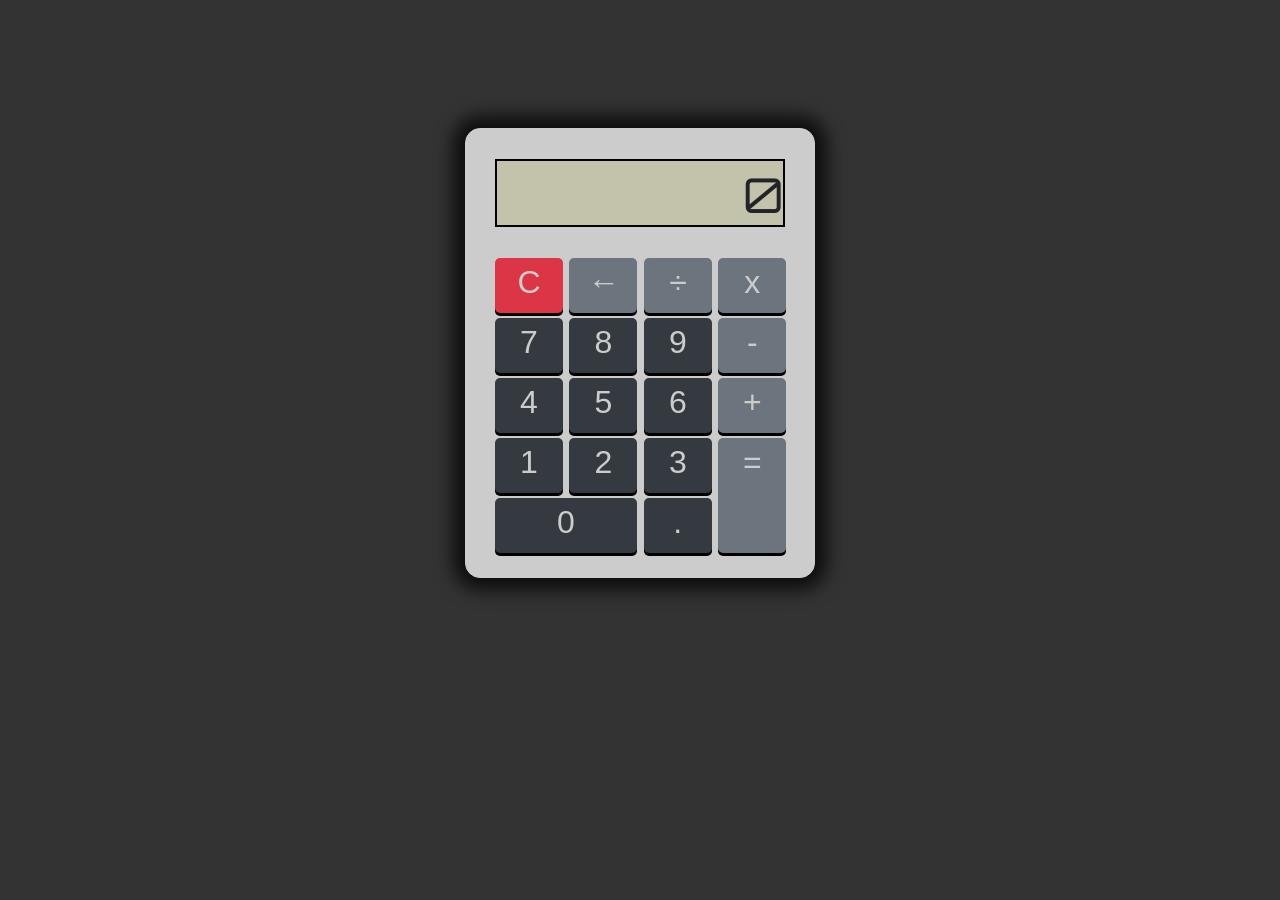
<file: calculator/index.html>
<!doctype html>
<html>
    <head>
        <!--Meta Tags-->
        <meta charset="utf-8">
        <meta name="viewport" content="width=device-width, initial-scale=1, shrink-to-fit=no">
        <!--Bootstrap CSS-->
        <link rel="stylesheet" href="https://stackpath.bootstrapcdn.com/bootstrap/4.1.0/css/bootstrap.min.css" integrity="sha384-9gVQ4dYFwwWSjIDZnLEWnxCjeSWFphJiwGPXr1jddIhOegiu1FwO5qRGvFXOdJZ4" crossorigin="anonymous">
        <link rel="stylesheet" href="style.css">
        <title>Calculator</title>
    </head>
    <body>
        <!--Container-->
        <div class="container">
            <div class="row">
                <div class="col-12">
                    <div class="screen text-right">0</div>
                    <div class="buttons">
                        <div class="firstRow">
                            <div class="button clear bg-danger">C</div>
                            <div class="button backspace bg-secondary">&larr;</div>
                            <div class="button divide bg-secondary">&divide;</div>
                            <div class="button multiply bg-secondary">x</div> 
                        </div>
                        <div class="secondRow">
                            <div class="button seven bg-dark">7</div>
                            <div class="button eight bg-dark">8</div>
                            <div class="button nine bg-dark">9</div>
                            <div class="button minus bg-secondary">-</div>
                        </div>
                        <div class="thirdRow">
                            <div class="button four bg-dark">4</div>
                            <div class="button five bg-dark">5</div>
                            <div class="button six bg-dark">6</div>
                            <div class="button plus bg-secondary">+</div>
                        </div>
                        <div class="fourthRow">
                            <div class="button one bg-dark">1</div>
                            <div class="button two bg-dark">2</div>
                            <div class="button three bg-dark">3</div>
                            <div class="button equal bg-secondary">=</div>
                        </div>
                        <div class="fifthRow">
                            <div class="button zero bg-dark">0</div>
                            <div class="button dot bg-dark">.</div>
                        </div>
                    </div>
                </div>
            </div>
        </div>
        <!--jQuery-->
        <script src="https://ajax.googleapis.com/ajax/libs/jquery/3.3.1/jquery.min.js"></script>
        <script src="script.js"></script>
    </body>
</html>
</file>
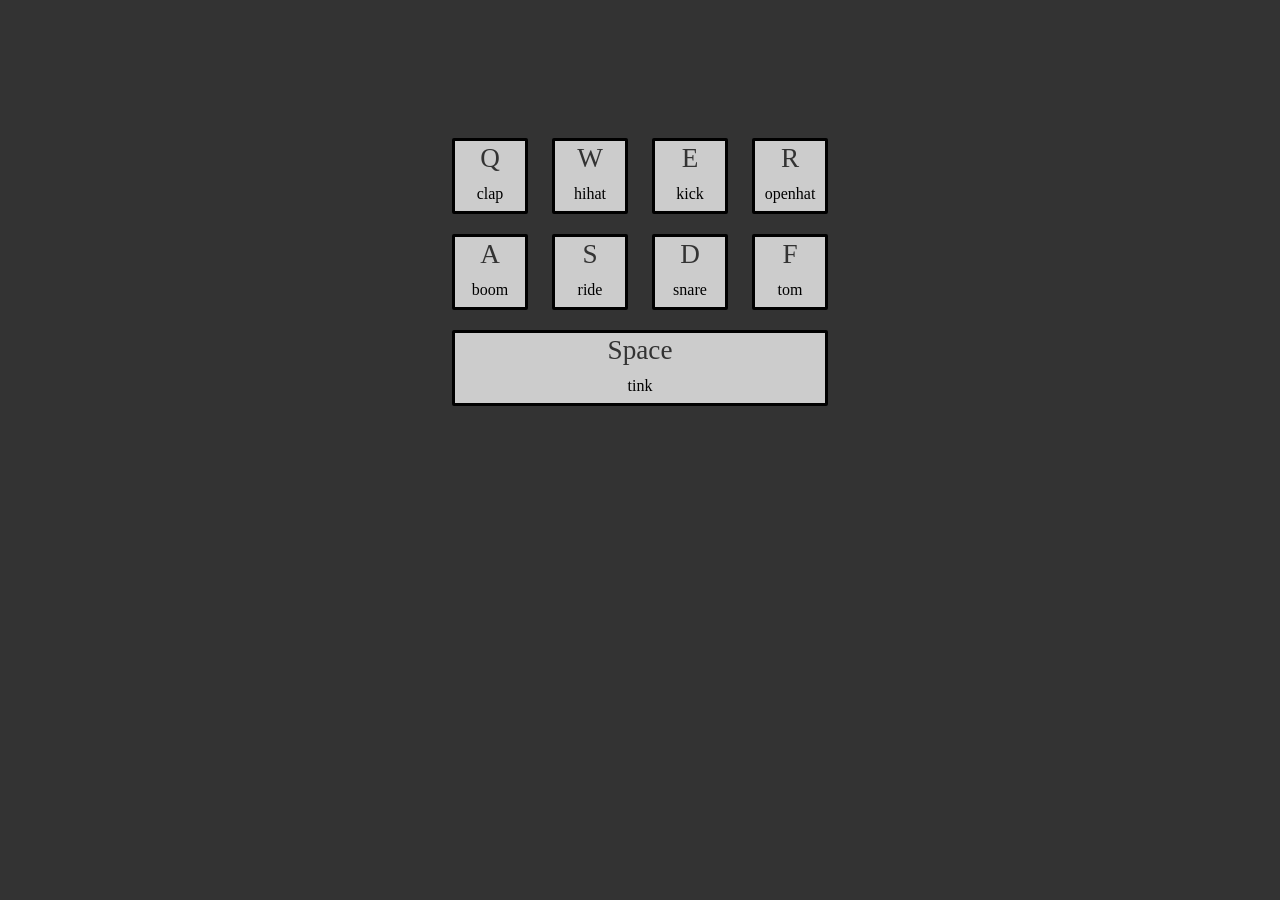
<file: drum/index.html>
<!doctype html>
<html>
    <head>
        <meta charset="utf-8">
        <meta name="viewport" content="width=device-width, initial-scale=1, shrink-to-fit=no">
        <link rel="stylesheet" href="style.css"></link>
        <title>JavaScript Drum Kit</title>
    </head>
    <body>
        <div class="container">
            <div class="button" id="clap">
                <div class="keybind">Q</div>
                <div class="name">clap</div>
            </div>
            <div class="button" id="hihat">
                <div class="keybind">W</div>
                <div class="name">hihat</div>
            </div>
            <div class="button" id="kick">
                <div class="keybind">E</div>
                <div class="name">kick</div>
            </div>
            <div class="button" id="openhat">
                <div class="keybind">R</div>
                <div class="name">openhat</div>
            </div>
            <div class="button" id="boom">
                <div class="keybind">A</div>
                <div class="name">boom</div>
            </div>
            <div class="button" id="ride">
                <div class="keybind">S</div>
                <div class="name">ride</div>
            </div>
            <div class="button" id="snare">
                <div class="keybind">D</div>
                <div class="name">snare</div>
            </div>
            <div class="button" id="tom">
                <div class="keybind">F</div>
                <div class="name">tom</div>
            </div>
            <div class="button" id="tink">
                <div class="keybind">Space</div>
                <div class="name">tink</div>
            </div>
        </div>
        <script src="script.js"></script>
    </body>
</html>
</file>
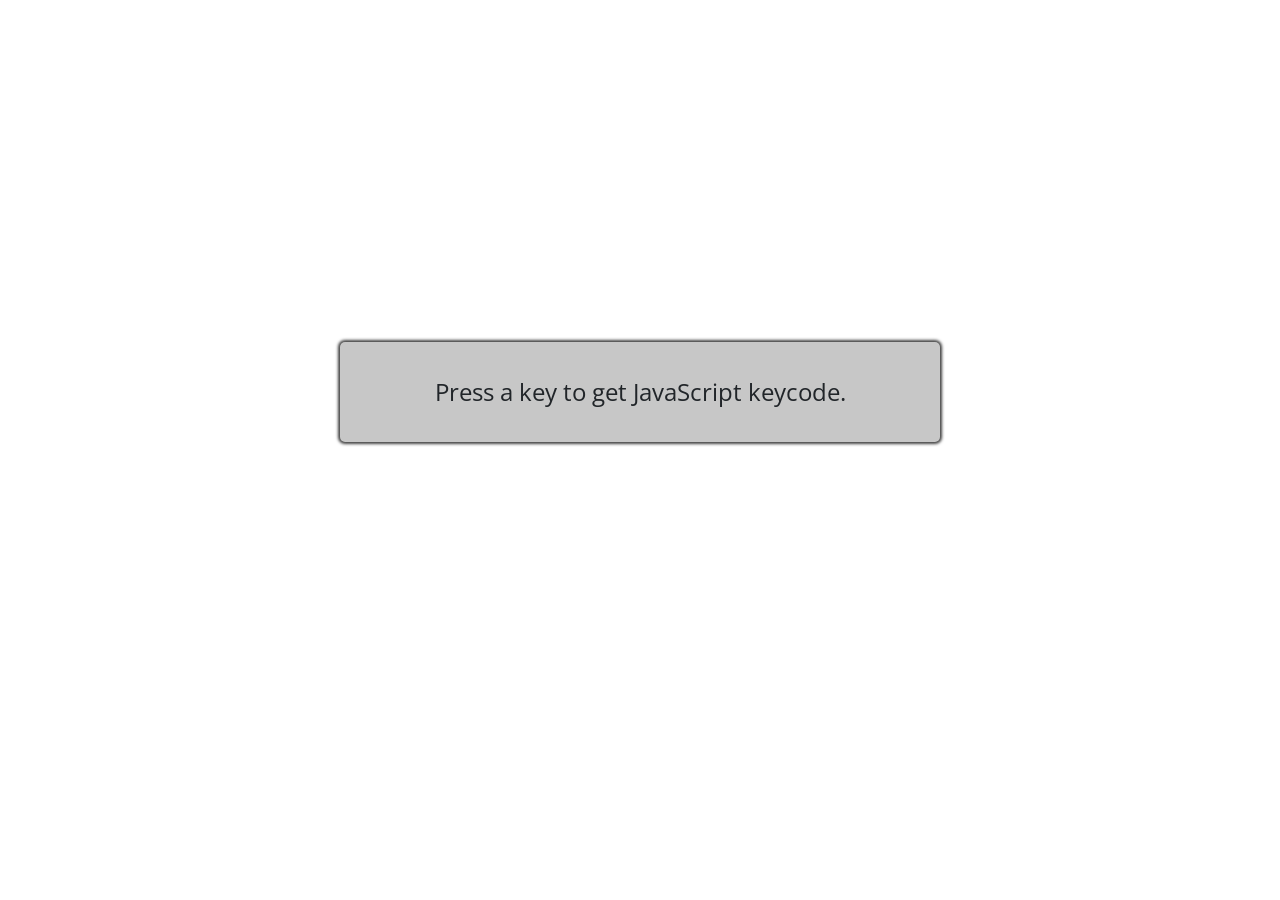
<file: keycodes/index.html>
<!doctype html>
<html lang="en">
    <head>
        <!-- Meta Tags -->
        <meta charset="utf-8">
        <meta name="viewport" content="width=device-width, initial-scale=1">
        <!-- Bootstrap CSS -->
        <link rel="stylesheet" href="https://stackpath.bootstrapcdn.com/bootstrap/4.1.0/css/bootstrap.min.css" integrity="sha384-9gVQ4dYFwwWSjIDZnLEWnxCjeSWFphJiwGPXr1jddIhOegiu1FwO5qRGvFXOdJZ4" crossorigin="anonymous">
        <link rel="stylesheet" href="style.css"></link>
        <title>JavaScript KeyCodes</title>
    </head>
    <body>
        <div class="container">
            <div class="row">
                <div class="col-12">
                    <div class="code"></div>
                    <div class="codeName">Press a key to get JavaScript keycode.</div>
                </div>
            </div>
        </div>
        <!-- JavaScript -->
        <!-- jQuery -->
        <script src="https://ajax.googleapis.com/ajax/libs/jquery/3.3.1/jquery.min.js"></script>
        <!-- popper.js -->
        <script src="https://cdnjs.cloudflare.com/ajax/libs/popper.js/1.14.0/umd/popper.min.js" integrity="sha384-cs/chFZiN24E4KMATLdqdvsezGxaGsi4hLGOzlXwp5UZB1LY//20VyM2taTB4QvJ" crossorigin="anonymous"></script>
        <!-- Bootstrap.js -->
        <script src="https://stackpath.bootstrapcdn.com/bootstrap/4.1.0/js/bootstrap.min.js" integrity="sha384-uefMccjFJAIv6A+rW+L4AHf99KvxDjWSu1z9VI8SKNVmz4sk7buKt/6v9KI65qnm" crossorigin="anonymous"></script>
        <script src="script.js"></script>
    </body>
</html>
</file>
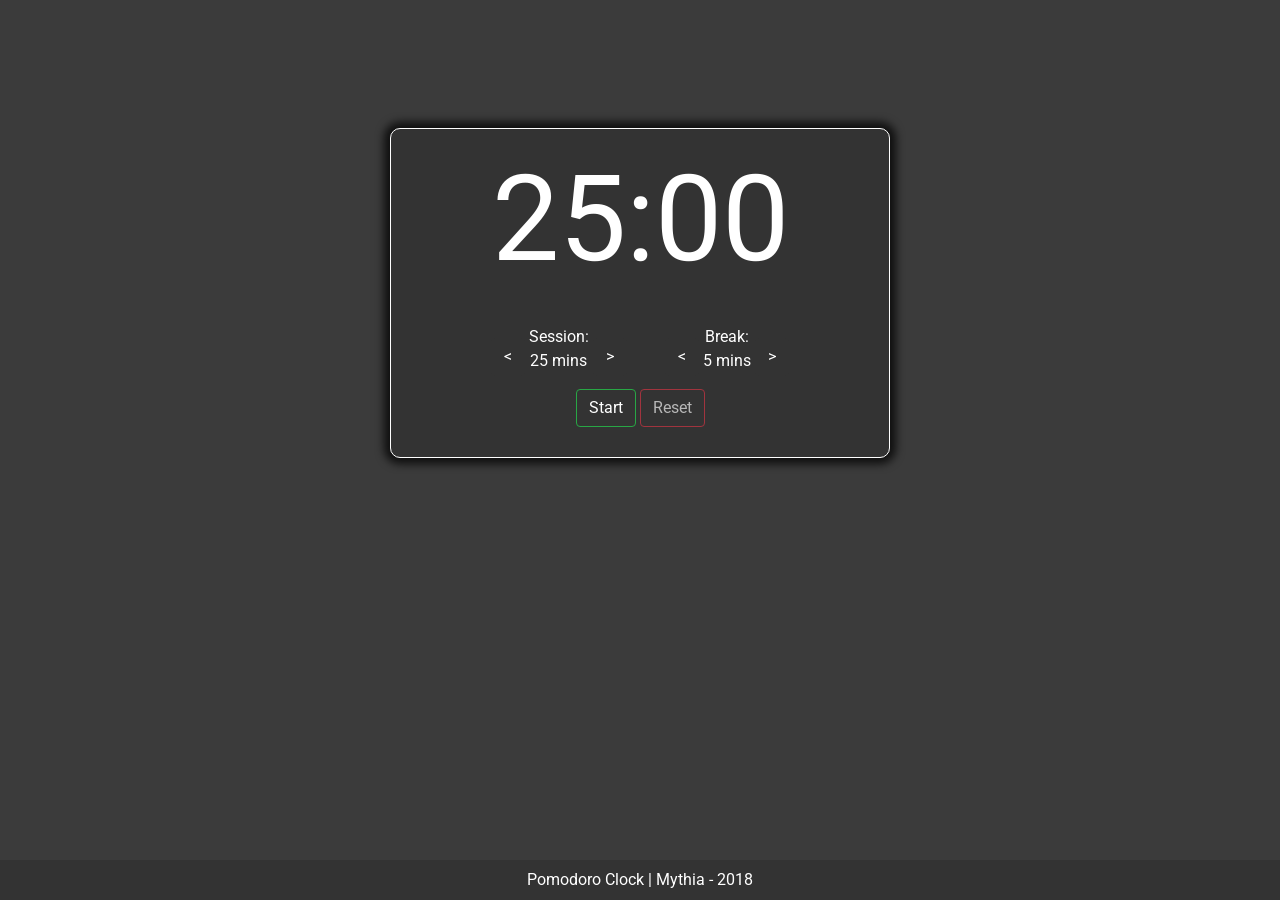
<file: pomodoro/index.html>
<!DOCTYPE html>
<html>
    <head>
        <link rel="stylesheet" href="https://maxcdn.bootstrapcdn.com/bootstrap/4.0.0/css/bootstrap.min.css" integrity="sha384-Gn5384xqQ1aoWXA+058RXPxPg6fy4IWvTNh0E263XmFcJlSAwiGgFAW/dAiS6JXm" crossorigin="anonymous">
        <link rel="stylesheet" href="style.css">
        <title>Pomodoro Clock</title>
    </head>
    <body>
        <div id="container">
            <p id="timerText"></p>
            <div id="buttons">                   
                <div id="sessionButton">
                    <button class="btn" id="sessionDecrease"><</button>
                    <p id="sessionText"></p>
                    <button class="btn" id="sessionIncrease">></button>
                </div>
                <div id="breakButton">
                    <button class="btn" id="breakDecrease"><</button>
                    <p id="breakText"></p>
                    <button class="btn" id="breakIncrease">></button>
                </div>
            </div>
            <button class="btn btn-success" id="start">Start</button>
            <button class="btn btn-danger" id="reset">Reset</button>    
        </div>
        <footer class="footer">
                <div class="container text-center">
                  <span >Pomodoro Clock | Mythia - 2018</span>
                </div>
        </footer>
        <script src="https://ajax.googleapis.com/ajax/libs/jquery/3.3.1/jquery.min.js"></script>
        <script src="script.js"></script>
          
    </body>
</html>
</file>
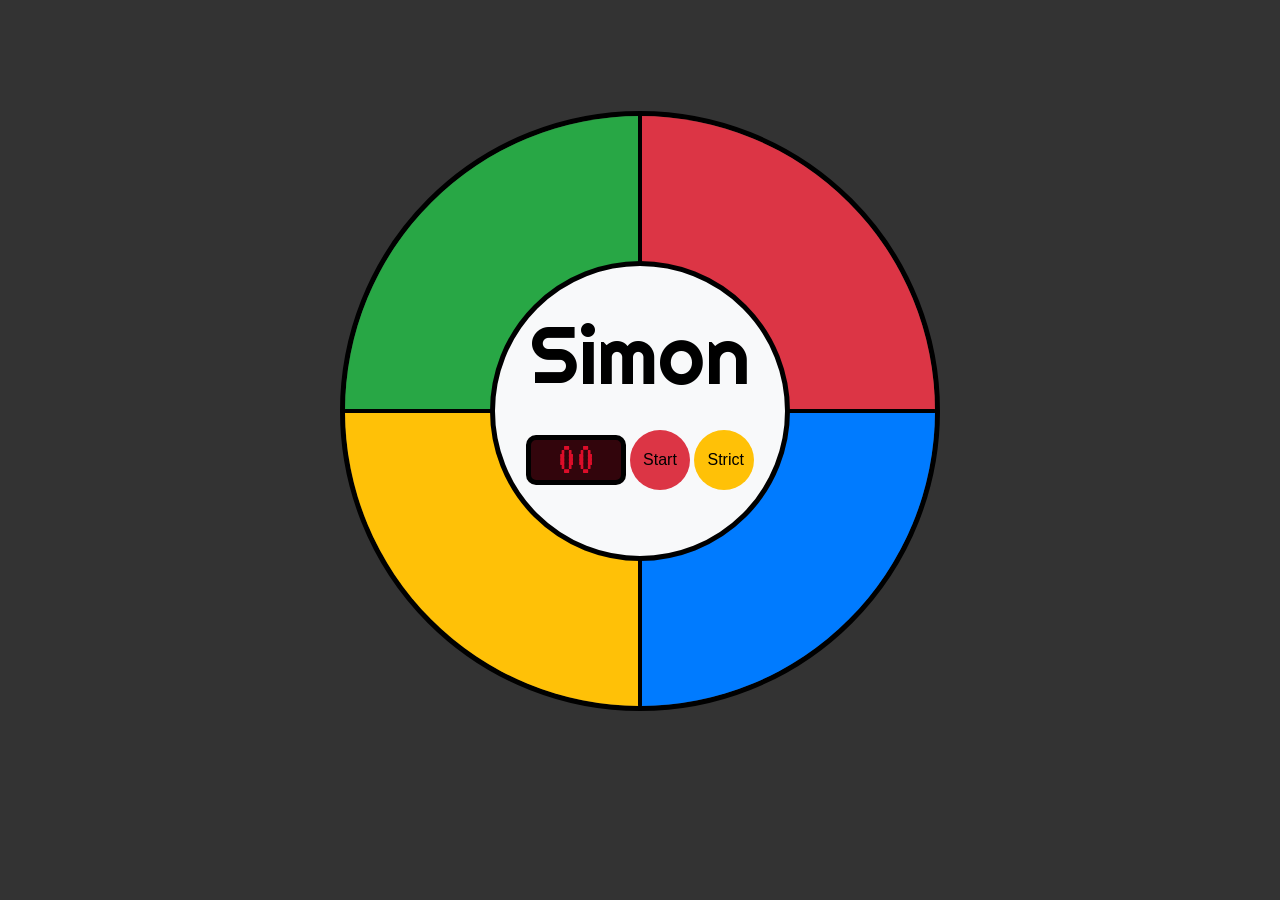
<file: simon/index.html>
<!DOCTYPE html>
<html>
    <head>
        <link rel="stylesheet" href="https://stackpath.bootstrapcdn.com/bootstrap/4.1.0/css/bootstrap.min.css" integrity="sha384-9gVQ4dYFwwWSjIDZnLEWnxCjeSWFphJiwGPXr1jddIhOegiu1FwO5qRGvFXOdJZ4" crossorigin="anonymous">
        <link rel="stylesheet" href="animate.css">
        <link rel="stylesheet" href="style.css">
        <title>Simon Gaem</title>
    </head>
    <body>
        <div class="container">
            <div class="row">
                <div class="col-12">
                    <div id="main">
                        <div id="outerButtons">
                            <div class="outerBox" id="green"></div>
                            <div class="outerBox" id="red"></div>
                            <div class="outerBox" id="yellow"></div>
                            <div class="outerBox" id="blue"></div>
                        </div>
                        <div class="bg-light" id="centerMain">
                            <p id="simonLogo">Simon</p>
                            <div class="text-center" id="centerButtons">                                
                                <div class="d-inline-block" id="screen"><p id="screenText"></p></div>
                                <button class="btn d-inline-block bg-danger" id="start">Start</button>
                                <button class="btn d-inline-block bg-warning" id="strict">Strict</button>
                            </div>                                                      
                        </div>
                    </div>
                </div>
            </div>
        </div>
        <script src="https://ajax.googleapis.com/ajax/libs/jquery/3.3.1/jquery.min.js"></script>
        <script src="script.js"></script> 
    </body>
</html>
</file>
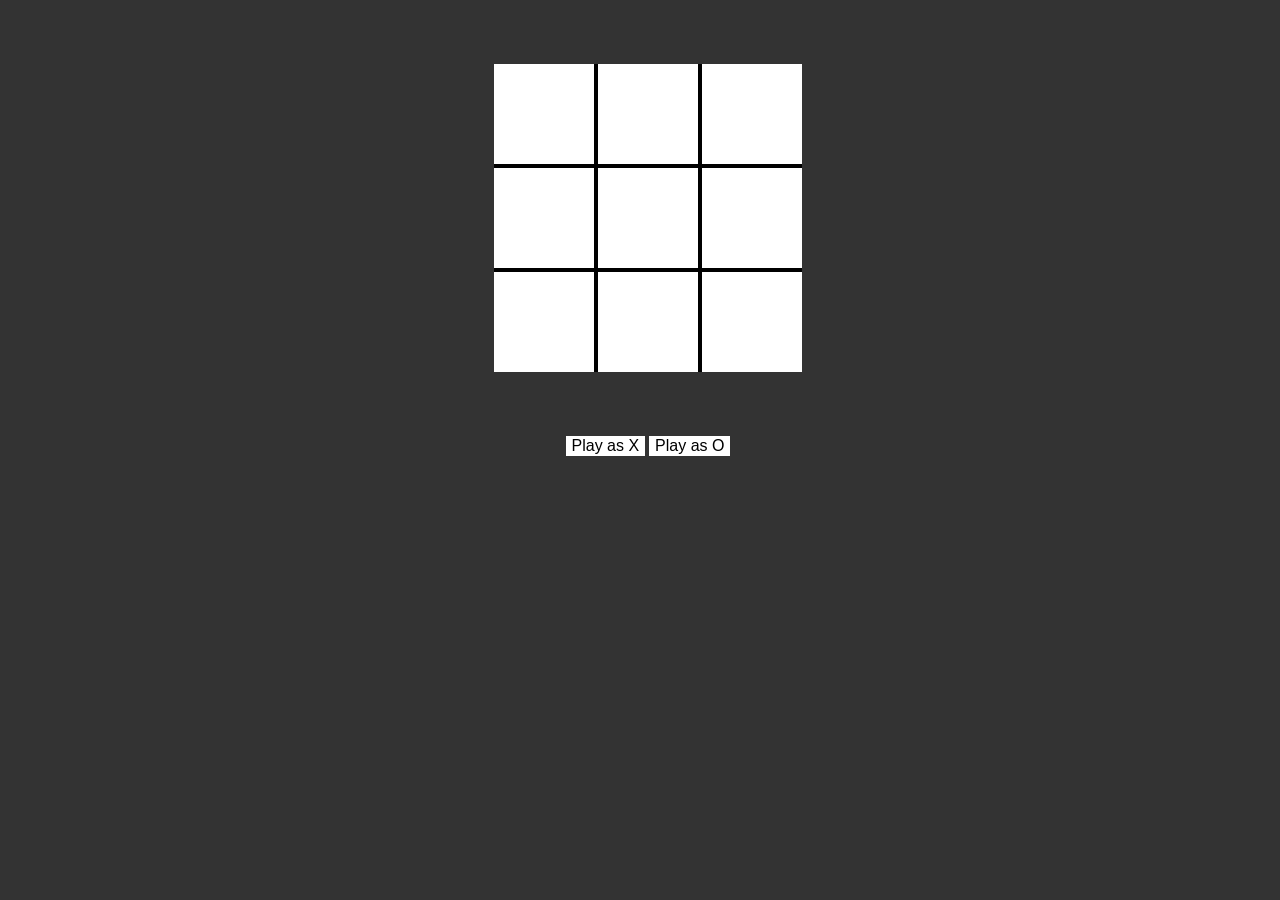
<file: tictactoe/index.html>
<!DOCTYPE html>
<html>
    <head>
        
        <link rel="stylesheet" href="style.css">
        <title>Tic Tac Toe</title>
    </head>
    <body>
        <div id="buttons">
            <button class="board" id="top-left"></button>
            <button class="board" id="top-center"></button>
            <button class="board" id="top-right"></button>
            <button class="board" id="center-left"></button>
            <button class="board" id="center"></button>
            <button class="board" id="center-right"></button>
            <button class="board" id="bot-left"></button>
            <button class="board" id="bot-center"></button>
            <button class="board" id="bot-right"></button>
        </div>
        <div id="selector">
            <button id="x">Play as X</button>
            <button id="o">Play as O</button>
        </div>
        <script src="https://ajax.googleapis.com/ajax/libs/jquery/3.3.1/jquery.min.js"></script>
        <script src="script.js"></script> 
    </body>
</html>
</file>
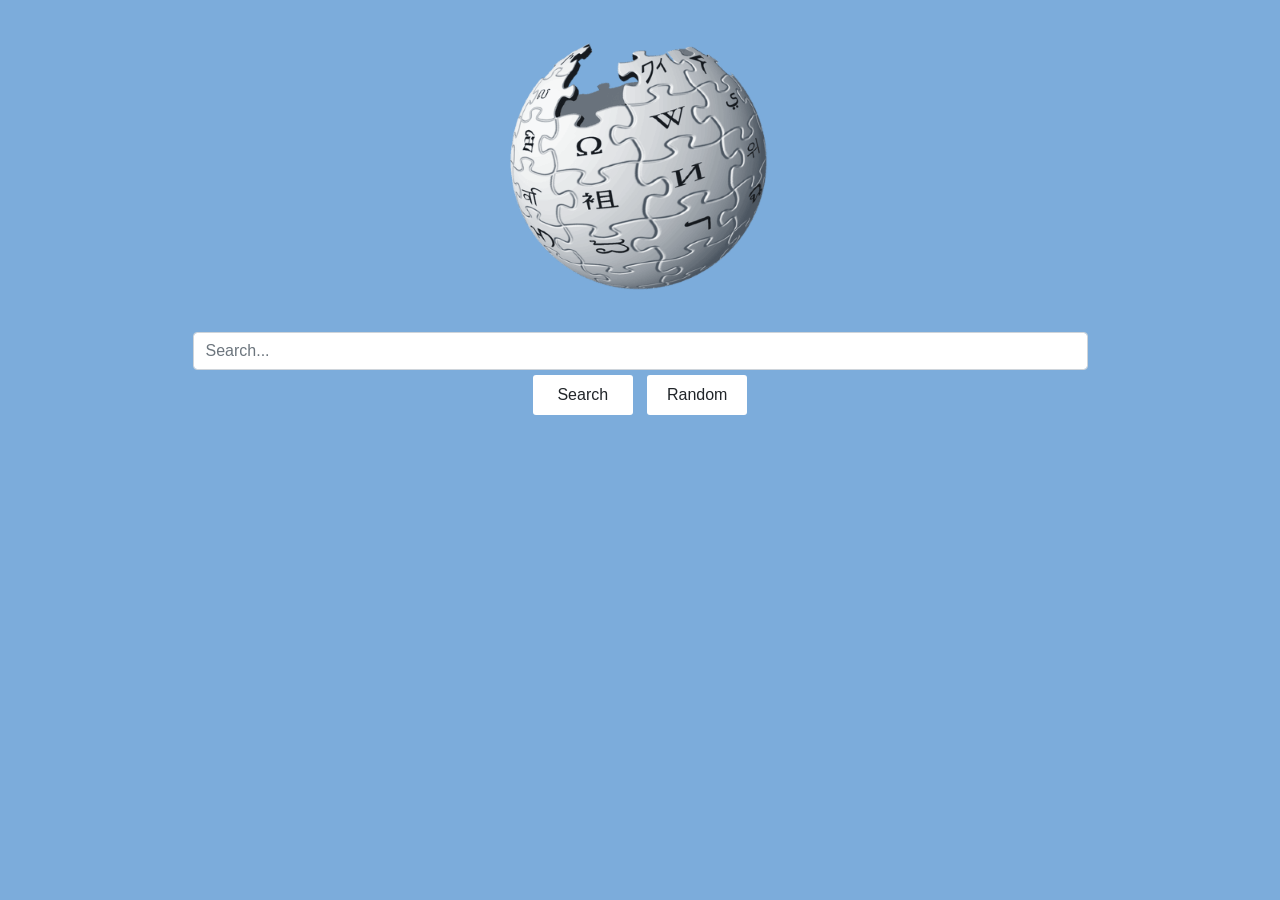
<file: wiki/index.html>
<!doctype html>
<html>
    <head>
        <!--Meta Tags-->
        <meta charset="utf-8">
        <meta name="viewport" content="width=device-width, initial-scale=1, shrink-to-fit=no">
        <!--Bootstrap CSS-->
        <link rel="stylesheet" href="https://stackpath.bootstrapcdn.com/bootstrap/4.1.0/css/bootstrap.min.css" integrity="sha384-9gVQ4dYFwwWSjIDZnLEWnxCjeSWFphJiwGPXr1jddIhOegiu1FwO5qRGvFXOdJZ4" crossorigin="anonymous">
        <link rel="stylesheet" href="style.css">
        <title>Wikipedia Search</title>
    </head>
    <body>
        <div class="container">
            <div class="row">
                <div class="col-12">
                    <div class="logo text-center">
                        <img src="wiki.png" alt="Wikipedia Logo" class="img-fluid" >
                    </div>
                    <div class="searchBox col-10"><input class="form-control" placeholder="Search..."></div>                    
                    <div class="buttons text-center">
                        <div class="button search">Search</div>
                        <div class="button random">Random</div>
                    </div>
                    <div class="result">
                        <ul></ul>
                    </div>
                </div>
            </div>
        </div>
        <script src="https://ajax.googleapis.com/ajax/libs/jquery/3.3.1/jquery.min.js"></script>

        <script src="script.js"></script>
    </body>
</html>
</file>
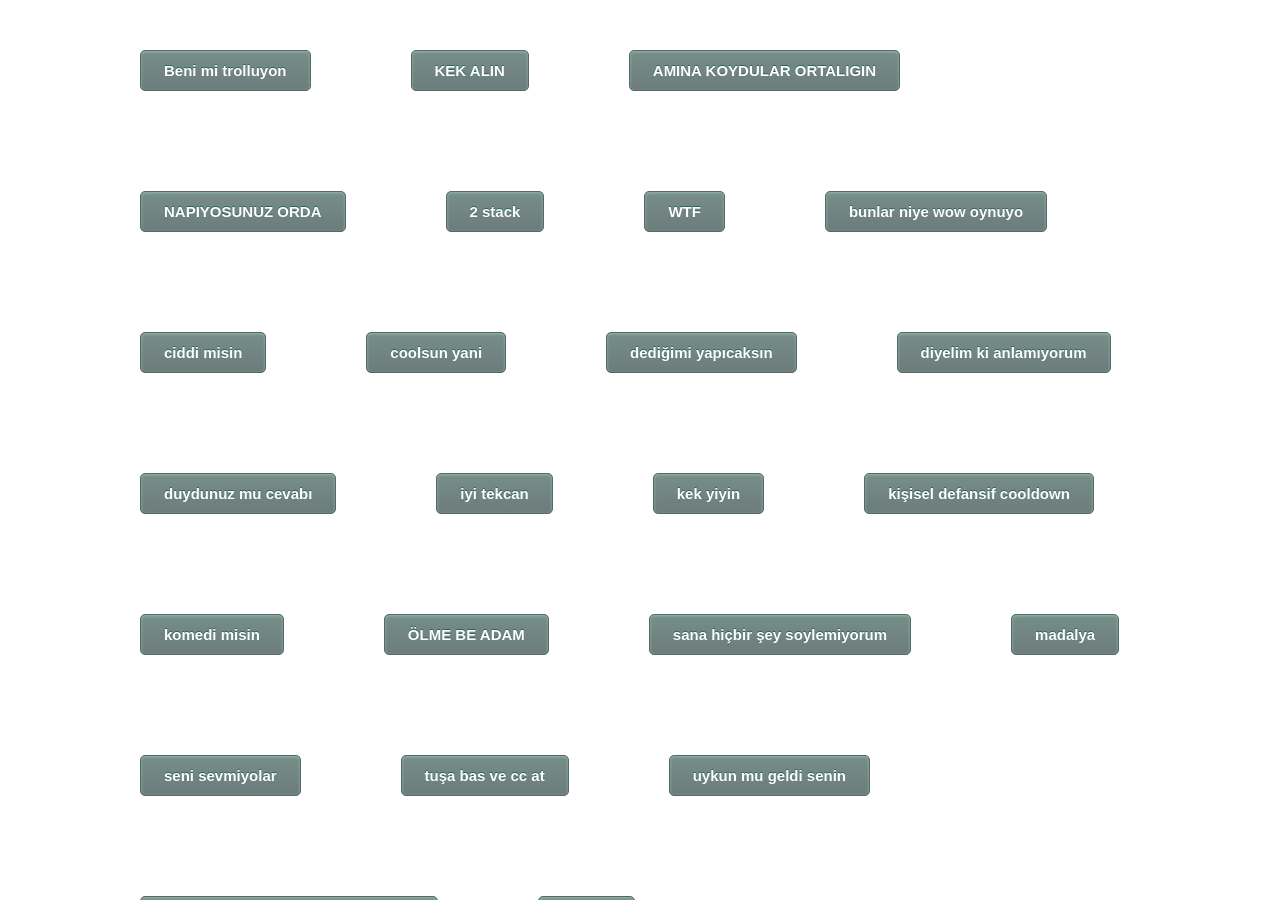
<file: old/kekye/index.html>
<!DOCTYPE html>
<html>

<style>

.dd{
    line-height:40px;
    display: table;
    position:fixed;
    padding:0;
    margin:0;
    top:0;
    left:0;
    width: 100%;
    height: 100%;
}
.button{
    background:#F00;
    display: table-cell;
}

.dd button{
	-moz-box-shadow:inset 0px 1px 3px 0px #91b8b3;
	-webkit-box-shadow:inset 0px 1px 3px 0px #91b8b3;
	box-shadow:inset 0px 1px 3px 0px #91b8b3;
	background:-webkit-gradient(linear, left top, left bottom, color-stop(0.05, #768d87), color-stop(1, #6c7c7c));
	background:-moz-linear-gradient(top, #768d87 5%, #6c7c7c 100%);
	background:-webkit-linear-gradient(top, #768d87 5%, #6c7c7c 100%);
	background:-o-linear-gradient(top, #768d87 5%, #6c7c7c 100%);
	background:-ms-linear-gradient(top, #768d87 5%, #6c7c7c 100%);
	background:linear-gradient(to bottom, #768d87 5%, #6c7c7c 100%);
	filter:progid:DXImageTransform.Microsoft.gradient(startColorstr='#768d87', endColorstr='#6c7c7c',GradientType=0);
	background-color:#768d87;
	-moz-border-radius:5px;
	-webkit-border-radius:5px;
	border-radius:5px;
	border:1px solid #566963;
	display:inline-block;
	cursor:pointer;
	color:#ffffff;
	font-family:Arial;
	font-size:15px;
	font-weight:bold;
	padding:11px 23px;
	text-decoration:none;
	text-shadow:0px -1px 0px #2b665e;
	margin:50px;
}
.dd button:hover {
	background:-webkit-gradient(linear, left top, left bottom, color-stop(0.05, #6c7c7c), color-stop(1, #768d87));
	background:-moz-linear-gradient(top, #6c7c7c 5%, #768d87 100%);
	background:-webkit-linear-gradient(top, #6c7c7c 5%, #768d87 100%);
	background:-o-linear-gradient(top, #6c7c7c 5%, #768d87 100%);
	background:-ms-linear-gradient(top, #6c7c7c 5%, #768d87 100%);
	background:linear-gradient(to bottom, #6c7c7c 5%, #768d87 100%);
	filter:progid:DXImageTransform.Microsoft.gradient(startColorstr='#6c7c7c', endColorstr='#768d87',GradientType=0);
	background-color:#6c7c7c;
}
.dd button:active {
	position:relative;
	top:1px;
}
.dd {
	padding-left: 90px;
	padding-right: 50px;
	padding-bottom: 20px;
	background-image: url("http://www.fotografindir.net/wp-content/uploads/2014/10/At-resimleri-twitter.jpg");
	height: 100%; 
	width: 90%; 
	background-position: right -20px top -70px;
    background-repeat: no-repeat;
    background-size: cover;
}
  

</style>
	<div class = "dd" >

	<button onclick="audioPlay('audio1')">Beni mi trolluyon</button>
	<audio id="audio1" src="audio/beni mi trollüyon.mp3" ></audio>

	<button onclick="audioPlay('audio2')">KEK ALIN</button>
	<audio id="audio2" src="audio/KEK ALIN (mp3cut.net).mp3" ></audio>

	<button onclick="audioPlay('audio3')">AMINA KOYDULAR ORTALIGIN</button>
	<audio id="audio3" src="audio/AMINA KOYDULAR ORTALIGIN (mp3cut.net).mp3" ></audio>

	<button onclick="audioPlay('audio4')">NAPIYOSUNUZ ORDA</button>
	<audio id="audio4" src="audio/NAPIYOSUNUZ ORDA (mp3cut.net).mp3" ></audio>

	<button onclick="audioPlay('audio5')">2 stack</button>
	<audio id="audio5" src="audio/2 stack (mp3cut.net).mp3" ></audio>

	<button onclick="audioPlay('audio7')">WTF</button>
	<audio id="audio7" src="audio/WTF (mp3cut.net).mp3" ></audio>

	<button onclick="audioPlay('audio8')">bunlar niye wow oynuyo</button>
	<audio id="audio8" src="audio/bunlar niye wow oynuyo (mp3cut.net).mp3" ></audio>

	<button onclick="audioPlay('audio9')">ciddi misin</button>
	<audio id="audio9" src="audio/ciddi misin (mp3cut.net).mp3" ></audio>

	<button onclick="audioPlay('audio10')">coolsun yani</button>
	<audio id="audio10" src="audio/coolsun yani.mp3" ></audio>

	<button onclick="audioPlay('audio11')">dediğimi yapıcaksın</button>
	<audio id="audio11" src="audio/dediğimi yapıcaksın.mp3" ></audio>

	<button onclick="audioPlay('audio12')">diyelim ki anlamıyorum</button>
	<audio id="audio12" src="audio/diyelim ki anlamıyorum.mp3" ></audio>

	<button onclick="audioPlay('audio13')">duydunuz mu cevabı</button>
	<audio id="audio13" src="audio/duydunuz mu cevabı inanilmaz degil mi.mp3" ></audio>

	<button onclick="audioPlay('audio14')">iyi tekcan</button>
	<audio id="audio14" src="audio/iyi tekcan.mp3" ></audio>

	<button onclick="audioPlay('audio15')">kek yiyin</button>
	<audio id="audio15" src="audio/kek yiyin (mp3cut.net).mp3" ></audio>

	<button onclick="audioPlay('audio16')">kişisel defansif cooldown</button>
	<audio id="audio16" src="audio/kişisel defansif cooldown.mp3" ></audio>

	<button onclick="audioPlay('audio17')">komedi misin</button>
	<audio id="audio17" src="audio/komedi misin ya murat can (mp3cut.net).mp3" ></audio>

	<button onclick="audioPlay('audio18')">ÖLME BE ADAM</button>
	<audio id="audio18" src="audio/ÖLME BE ADAM (mp3cut.net).mp3" ></audio>

	<button onclick="audioPlay('audio19')">sana hiçbir şey soylemiyorum</button>
	<audio id="audio19" src="audio/sana hiçbir şey soylemiyorum (mp3cut.net).mp3" ></audio>

	<button onclick="audioPlay('audio20')">madalya</button>
	<audio id="audio20" src="audio/sana madalya.mp3" ></audio>

	<button onclick="audioPlay('audio21')">seni sevmiyolar</button>
	<audio id="audio21" src="audio/seni sevmiyolar bu guildde.mp3" ></audio>

	<button onclick="audioPlay('audio22')">tuşa bas ve cc at</button>
	<audio id="audio22" src="audio/tuşa bas ve cc at (mp3cut.net).mp3" ></audio>

	<button onclick="audioPlay('audio23')">uykun mu geldi senin</button>
	<audio id="audio23" src="audio/uykun mu geldi senin (mp3cut.net).mp3" ></audio>

	<button onclick="audioPlay('audio24')">zamanı soyluyorum gene ölüyosun</button>
	<audio id="audio24" src="audio/zamanı soyluyorum gene ölüyosun ali.mp3" ></audio>

	<button onclick="audioPlay('audio25')">critledi</button>
	<audio id="audio25" src="audio/critledi.mp3	" ></audio>

	<audio id="dummy" src="audio/ÖLME BE ADAM (mp3cut.net).mp3" ></audio>
</div>
<script>

var current  = document.getElementById("dummy");

function audioPlay(aid) {

	current.pause();
	current.currentTime = 0;
	current = document.getElementById(aid);
	var inc = document.getElementById(aid);
	inc.play();

}


//  2 stack (mp3cut.net).mp3
// AMINA KOYDULAR ORTALIGIN (mp3cut.net).mp3
// KEK ALIN (mp3cut.net).mp3
// NAPIYOSUNUZ ORDA (mp3cut.net).mp3
// WTF (mp3cut.net).mp3
// beni mi trollüyon.mp3
// bu kadar olamazsınız.mp3
// bunlar niye wow oynuyo (mp3cut.net).mp3	
// ciddi misin (mp3cut.net).mp3	
// coolsun yani.mp3	
// critledi.mp3	
// dediğimi yapıcaksın.mp3	
// diyelim ki anlamıyorum.mp3	
// duydunuz mu cevabı inanilmaz degil mi.mp3	
// iyi tekcan.mp3	Add karandin 
// kek yiyin (mp3cut.net).mp3	
// kişisel defansif cooldown.mp3	
// komedi misin ya murat can (mp3cut.net).mp3
// mikrofununu kapatıyosun (mp3cut.net).mp3	
// sana hiçbir şey soylemiyorum (mp3cut.net).mp3	
// sana madalya.mp3	
// seni sevmiyolar bu guildde.mp3	
// tuşa bas ve cc at (mp3cut.net).mp3	
// uykun mu geldi senin (mp3cut.net).mp3	
// zamanı soyluyorum gene ölüyosun ali.mp3	
// ÖLME BE ADAM (mp3cut.net.mp3

</script>

</body>
</html>
</file>
<file: calculator/style.css>
@import url('https://fonts.googleapis.com/css?family=Orbitron');
body {
    background: #333333;
}
.container {
    background: #ccc;
    margin: 10% auto;
    height: 450px;
    width: 350px;
    border: solid 1px #ccc;
    border-radius: 15px;
    -webkit-box-shadow: 0px 0px 18px 12px rgba(0,0,0,0.75);
    -moz-box-shadow: 0px 0px 18px 12px rgba(0,0,0,0.75);
    box-shadow: 0px 0px 18px 12px rgba(0,0,0,0.75);
}
.buttons {
    margin-left: 13px;
}
.button {    
    width: 68px;
    height: 55px;
    margin:1px;
    margin-bottom:4px;
    display: inline-block;
    vertical-align: middle;
    color: #ccc;
    font-size: 2rem;
    text-align: center;
    border-radius: 5px;
    -webkit-box-shadow: 0px 3px 0px 0px rgba(0,0,0,1);
    -moz-box-shadow: 0px 3px 0px 0px rgba(0,0,0,1);
    box-shadow: 0px 3px 0px 0px rgba(0,0,0,1);
    -webkit-touch-callout: none;
    -webkit-user-select: none;
    -khtml-user-select: none;
    -moz-user-select: none;
    -ms-user-select: none;
    user-select: none;

}
.button:active {
    box-shadow: none;
    transform: translateY(3px);
}
.screen {
    height: 67.5px;
    width: 290px;
    background:#c3c2ab;
    margin: 30px auto;
    font-family: 'Orbitron', sans-serif;
    font-size: 3rem;
    line-height: 67.5px;
    border: solid 2px black;
}
.equal {
    height: 115px!important;
}
.zero {
    width: 142px!important;
}
.one,.two,.three,.equal {
    vertical-align: top;
}
.fifthRow {
    margin-top:-60px;
}
.dot {
    margin-left: 1.3px;
}
</file>
<file: drum/style.css>
body {
    background: #333333;
    width:100%;
    margin: 0 auto;
}
.container {
    text-align: center;
    width:450px;
    margin: 10% auto;
}
.button {
    height: 70px;
    width: 70px;
    margin: 10px;
    background: #ccc;
    vertical-align: middle;
    display:inline-block;
    line-height: 35px;
    border: solid 3px black;
    border-radius: 2px;
    -webkit-touch-callout: none;
    -webkit-user-select: none;
    -khtml-user-select: none;
    -moz-user-select: none;
    -ms-user-select: none;
    user-select: none;
    cursor: pointer;
}
#tink {
    width: 370px;
}
.keybind {
    color: #333333;
    font-size: 1.7rem;
}
</file>
<file: keycodes/style.css>
@import url('https://fonts.googleapis.com/css?family=Open+Sans|Roboto');
body {
    background: white;
    margin: 0 auto;
}
.col-12 {
    margin-top: 30%;
}
.code {
    margin: 0 auto;
    text-align: center;    
    font-size: 20rem;
    font-family: 'Roboto', sans-serif;    
}
.codeName {

    font-family: 'Open Sans', sans-serif;
    margin: 0 auto;
    background: rgb(199, 199, 199);
    text-align: center;
    font-size: 1.5rem;
    line-height: 100px;
    height:100px;
    width:600px;
    border-radius: 5px;
    -webkit-box-shadow: 0px 0px 3px 2px rgba(0,0,0,0.75);
    -moz-box-shadow: 0px 0px 3px 2px rgba(0,0,0,0.75);
    box-shadow: 0px 0px 3px 2px rgba(0,0,0,0.75);
}
</file>
<file: pomodoro/style.css>
@import url('https://fonts.googleapis.com/css?family=Roboto:300');
html {
    position: relative;
    min-height: 100%;
}
body {
    background:#333333f5;
    color:white;
    margin-bottom: 40px;
}
.btn {
    background:#333333;
    color:white;
}
.btn:disabled {
    background: #333333;
}
.btn:focus {
    box-shadow: none;
}
#container {
    background:#333333;
    text-align: center !important;
    margin:10% auto;
    width:500px;
    height:330px;
    border-style: solid;
    border-width: 1px;
    border-radius:10px;
    border-color:white;
    -webkit-box-shadow: 0px 0px 8px 6px rgba(0,0,0,0.75);
    -moz-box-shadow: 0px 0px 8px 6px rgba(0,0,0,0.75);
    box-shadow: 0px 0px 8px 6px rgba(0,0,0,0.75);    
}
#sessionButton {
    float:left;
    margin-left:20%;
}
#breakButton {
    float: right;
    margin-right:20%;
}

#sessionText,#breakText {
    font-size: 1rem;
    vertical-align: middle;
    display: inline-block;
    text-align: center;    
}
#timerText {
    font-size: 7.5rem;
    font-family: 'Roboto', sans-serif;
}
h1 {
    text-align: center;
    margin:10% auto;
}
.footer {
    color:white;
    position: absolute;
    bottom: 0;
    width: 100%;
    height: 40px; /* Set the fixed height of the footer here */
    line-height: 40px; /* Vertically center the text there */
    background-color: #333333;
}
</file>
<file: simon/style.css>
@import url('https://fonts.googleapis.com/css?family=VT323');
@import url('https://fonts.googleapis.com/css?family=Righteous');


body {
    background-color: #333333;
}
.container {
    margin: 0 auto;
    text-align: center;
}
#main {
    margin: 10% auto;
    height: 600px;
    width: 600px;
    border: solid 5px black;
    border-radius: 600px;
}
.outerBox {
    height: 295px;
    width: 295px;
    float:left;
    position: relative;
}
#green {
    border-top-left-radius: 100%;
    border-right: solid 2px black;
    border-bottom: solid 2px black;
    background: #28a745;
}
#green:active {
    background: #007E33;
}
#red {
    border-top-right-radius: 100%;
    border-left: solid 2px black;
    border-bottom: solid 2px black;
    background: #dc3545;
}
#red:active {
    background: #CC0000;
}
#yellow {
    border-bottom-left-radius: 100%;
    border-right: solid 2px black;
    border-top: solid 2px black;
    background: #ffc107;
}
#yellow:active {
    background :#FF8800;
}
#blue {
    border-bottom-right-radius: 100%;
    border-left: solid 2px black;
    border-top: solid 2px black;
    background: #007bff;    
}
#blue:active {
    background: #0d47a1;
}
#centerMain {
    height: 300px;
    width: 300px;
    border: solid 5px black;
    border-radius: 100%;
    position: absolute;
    z-index: 2;    
    color:white;
    margin-left: 145px;
    margin-top: 145px;
}
#simonLogo {
    color:black;
    font-size: 5rem;
    margin:10% auto;
    font-family: 'Righteous', cursive;
    user-select: none;
    -webkit-user-select: none; 

}
#centerButtons {
    margin:-5% auto;
    text-align: center;  
}

#screen {
    background: #32050C;
    height: 50px;
    width: 100px;
    border: solid 5px black;
    border-radius: 10px;
    text-align: center;
    vertical-align: middle;
    
}
#screenText {
    margin: -18% auto;
    color: #DC0D29;
    font-family: 'VT323', monospace;
    font-size: 3rem;  
}
#start {
    height: 60px;
    width: 60px;
    border-radius: 60px;    
}

#strict {
    height: 60px;
    width: 60px;
    border-radius: 60px;
    
}
#strict:focus {
    -webkit-box-shadow: inset 0px 0px 0px 5px rgba(0,0,0,0.75);
    -moz-box-shadow: inset 0px 0px 0px 5px rgba(0,0,0,0.75);
    box-shadow: inset 0px 0px 0px 5px rgba(0,0,0,0.75);
}
</file>
<file: tictactoe/style.css>
@import url('https://fonts.googleapis.com/css?family=Comfortaa:700');
body {
    background:#333333;
    width: 100%;
}
#buttons {
    background:black;
    width:308px;
    height:308px;
    margin:5% auto;
}
.board {
    height:100px;
    width: 100px;
    vertical-align:top;
    margin-bottom:4px;
    background: white;
    border:none;
    font-size: 4rem;
    font-family: 'Comfortaa', cursive;
}
.board:focus {
    outline: none;
}
#selector {
    margin: 5% auto;
    text-align:center;
}
#x,#o {

    vertical-align: top;
    background: white;
    font-size: 1rem;
    border:none;
}
#turns {
    color:white;
    font-size: 2rem;
}
#scores {
    margin:auto;
    text-align: center;
}
#playerScore,#tieScore,#aiScore {
    color:white;
    display:inline-block;
    margin-right:20px;
    font-size: 2rem;
    font-family: 'Comfortaa', cursive;
}
</file>
<file: wiki/style.css>
body {
    background:#7cacdb;
}
.container {
    margin: 0 auto;
}
.logo {
    margin: 2% 30%;
}

.searchBox {
    margin: 0 auto
}
.button {
    background: white;
    height: 40px;
    width: 100px;
    margin: 5px;
    display: inline-block;
    vertical-align: middle;
    text-align: center;
    line-height: 40px;
    border-radius: 3px;
    -webkit-touch-callout: none;
    -webkit-user-select: none;
    -khtml-user-select: none;
    -moz-user-select: none;
    -ms-user-select: none;
    user-select: none;
}
li {
    list-style-type: none;
    padding:10px;
    text-align:left;
    background: white;
    margin: 10px auto;    
    width: 80%;    
    border-radius: 0px;
    border-left: solid 5px rgba(0, 0, 0, 0);
}
li:hover {
    border-left: solid 5px blue;
    box-shadow: 1px 1px 10px 1px rgba(0, 0, 0, 0.5);
}
a,a:hover {
    text-decoration: none;
}
</file>
